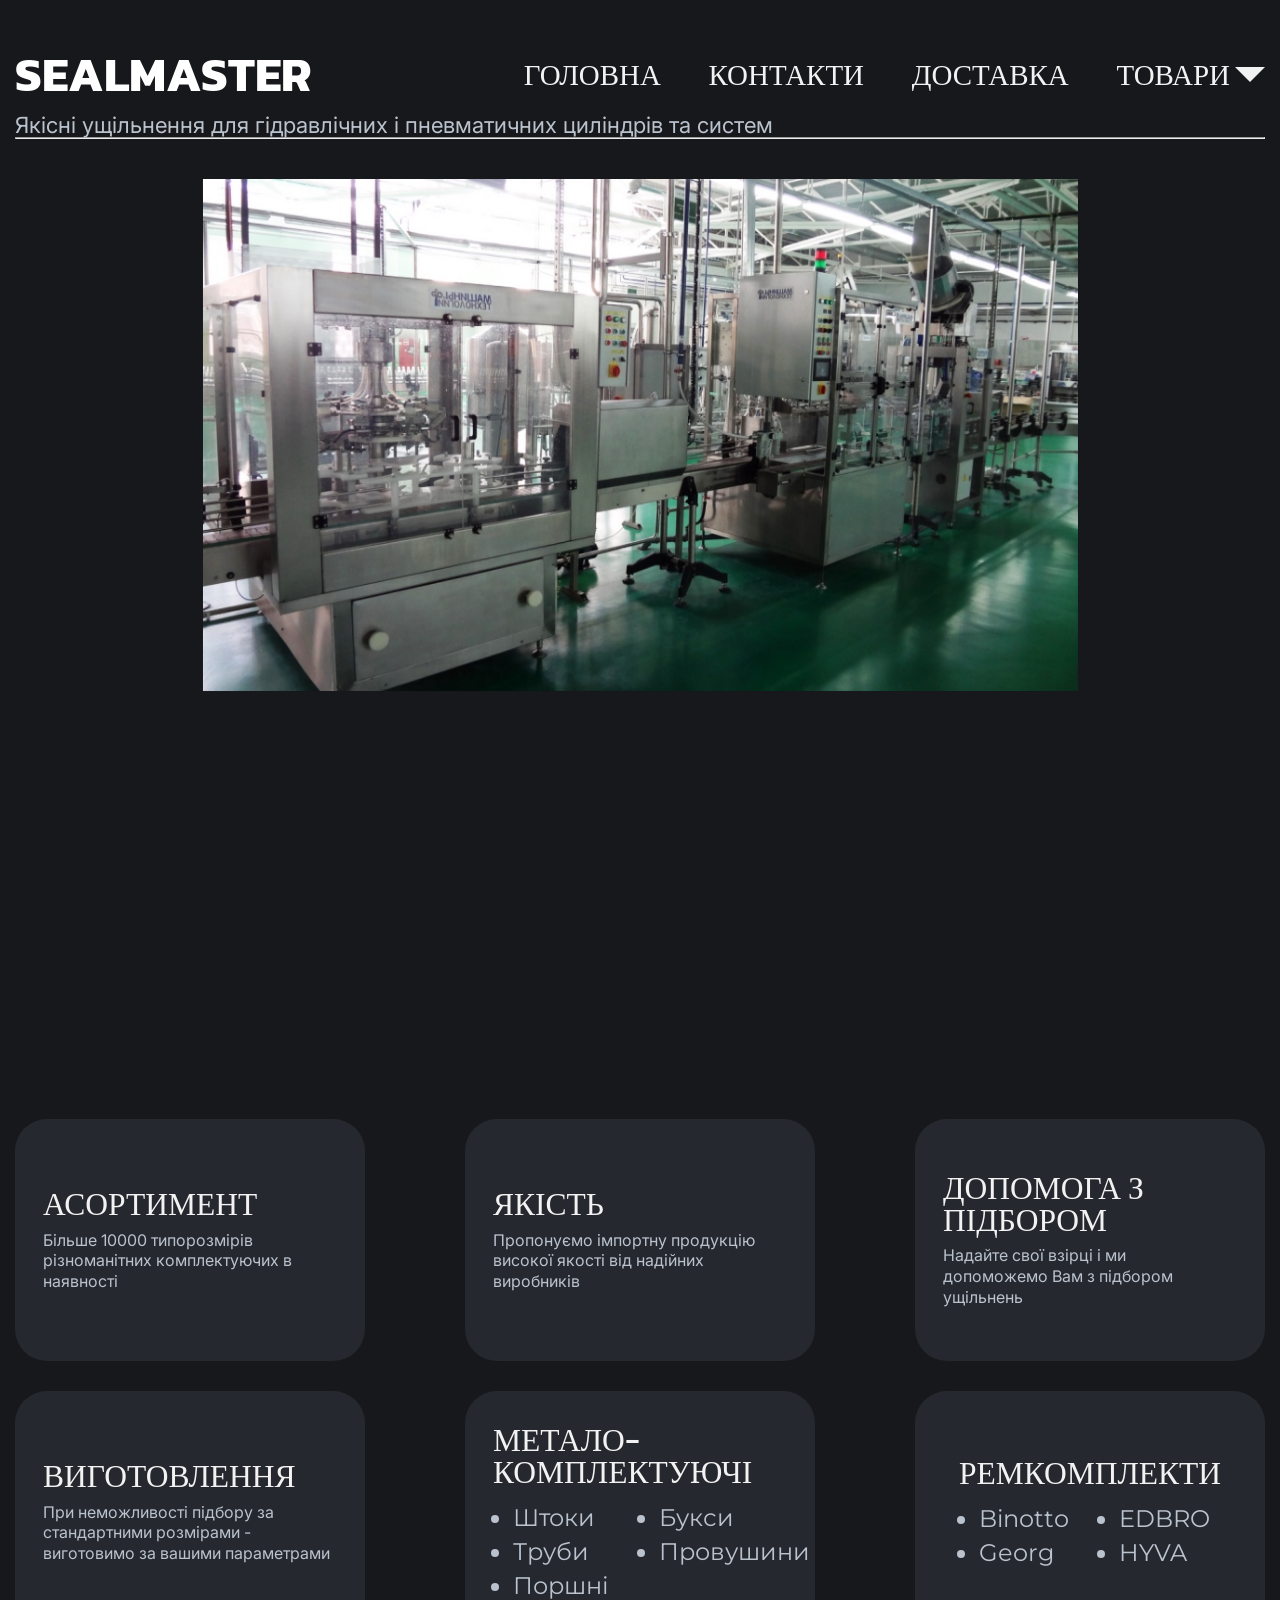
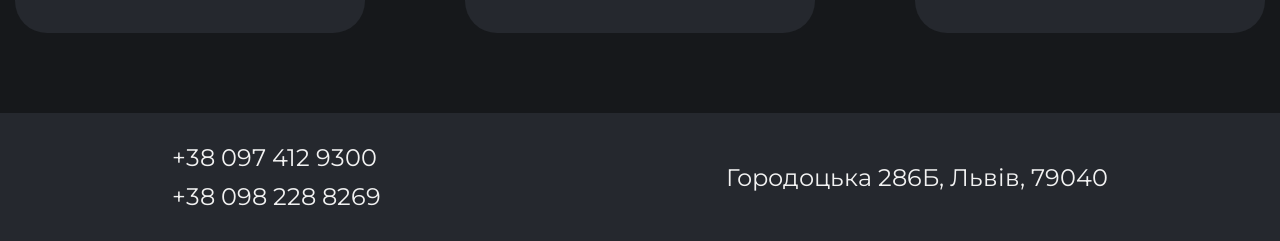
<file: index.html>
<!DOCTYPE html>
<html lang="en">

<head>
    <meta charset="UTF-8">
    <meta http-equiv="X-UA-Compatible" content="IE=edge">
    <meta name="viewport" content="width=device-width, initial-scale=1.0">
    <title>Головна сторінка</title>
    <link rel="stylesheet" href="./style.css">
    <link href="./photos/favicon.ico" rel="shortcut icon" type="image/vnd.microsoft.icon" />
    <link rel="stylesheet" href="https://unpkg.com/swiper/swiper-bundle.min.css">
</head>

<body>
    <div id="burger-back"></div>
    <span id="times">&times;</span>
    <div class="wrapper">
        <header>
            <nav>
                <a style="text-decoration: none;" href="#">
                    <h1 class="title">SEALMASTER</h1>
                </a>
                <ul id="header-menu">
                    <a href="#">Головна</a>
                    <a href="./pages/contacts.html">Контакти</a>
                    <a href="./pages/delivery.html">Доставка</a>
                    <a href="./pages/goods.html" id="goods-header">Товари <div id="triangle"></div>
                    </a>
                    <span class="drop-menu-wrap" id="drop-menu-wrap">
                        <span id="drop-menu">
                            <a target="_blank" href="./pages/goods-pages/hydraulics.html">Гідравліка</a>
                            <a target="_blank" href="./pages/goods-pages/pneumatic.html">Пневматичні ущільнення</a>
                            <a target="_blank" href="./pages/goods-pages/rings.html">Кільця ущільнюючі</a>
                            <a target="_blank" href="./pages/goods-pages/mandjets.html">Манжети армовані (сальники) </a>
                            <a target="_blank" href="./pages/goods-pages/remcoplects.html">Ремкомплекти </a>
                            <a target="_blank" href="./pages/goods-pages/metal-components.html">Метало-комплектуючі </a>
                            <a target="_blank" href="./pages/goods-pages/non-standard.html">Нестандартні ущільнення </a>
                            <a target="_blank" href="./pages/goods-pages/katalogs.html">Каталоги </a>
                        </span>
                    </span>
                </ul>
                <div id="menu-icon">
                    <span></span>
                    <span></span>
                    <span></span>
                </div>

            </nav>
            <p>Якісні ущільнення для гідравлічних і пневматичних циліндрів та систем
            </p>
        </header>
        <hr>
        <section>

            <div class="sw-cont">
                <div class="swiper-container">
                    <div class="swiper-wrapper">
                        <div class="swiper-slide"><img src="./photos/виробництво.jpg" alt="Фото 1"></div>
                        <div class="swiper-slide"><img src="./photos/двигун.jpg" alt="Фото 2"></div>
                        <div class="swiper-slide"><img src="./photos/кран.jpg" alt="Фото 3"></div>
                    </div>
                </div>
            </div>

            <div class="six-boxes">
                <span class="box">
                    <span class="box-content">
                        <h2>Асортимент</h2>
                        <p>Більше 10000 типорозмірів різноманітних комплектуючих в наявності</p>
                    </span>
                </span>
                <span class="box">
                    <span class="box-content">
                        <h2>Якість</h2>
                        <p>Пропонуємо імпортну продукцію високої якості від надійних виробників
                        </p>
                    </span>
                </span>
                <span class="box">
                    <span class="box-content">
                        <h2>Допомога з підбором</h2>
                        <p>Надайте свої взірці і ми допоможемо Вам з підбором ущільнень</p>
                    </span>
                </span>
                <span class="box">
                    <span class="box-content">
                        <h2>Виготовлення</h2>
                        <p>При неможливості підбору за стандартними розмірами - виготовимо за вашими параметрами</p>
                    </span>
                </span>
                <span class="box">
                    <span class="box-content">
                        <h2>Метало-комплектуючі</h2>
                        <span class="box-content-list">
                            <ul>
                                <li>Штоки</li>
                                <li>Труби</li>
                                <li>Поршні</li>
                            </ul>
                            <ul>
                                <li>Букси</li>
                                <li>Провушини</li>
                            </ul>
                        </span>

                    </span>
                </span>
                <span class="box">
                    <span class="box-content">
                        <h2>Ремкомплекти</h2>
                        <span class="box-content-list">
                            <ul>
                                <li>Binotto</li>
                                <li>Georg</li>
                            </ul>
                            <ul>
                                <li>EDBRO</li>
                                <li>HYVA</li>
                            </ul>
                        </span>



                    </span>
                </span>
            </div>
    </div>

    <div class="main-footer">
        <div>
            <p> +38 097 412 9300</p>
            <p> +38 098 228 8269</p>
        </div>
        <p>Городоцька 286Б, Львів, 79040</p>
    </div>
    <script src="https://unpkg.com/swiper/swiper-bundle.min.js"></script>
    <script>
        var mySwiper = new Swiper('.swiper-container', {
            slidesPerView: 1,
            freeMode: true,
            loop: true,
            autoplay: {
                delay: 3000,
            },
            speed: 1000,
            effect: 'fade'
        })
    </script>
    <script src="./script.js"></script>
</body>

</html>
</file>
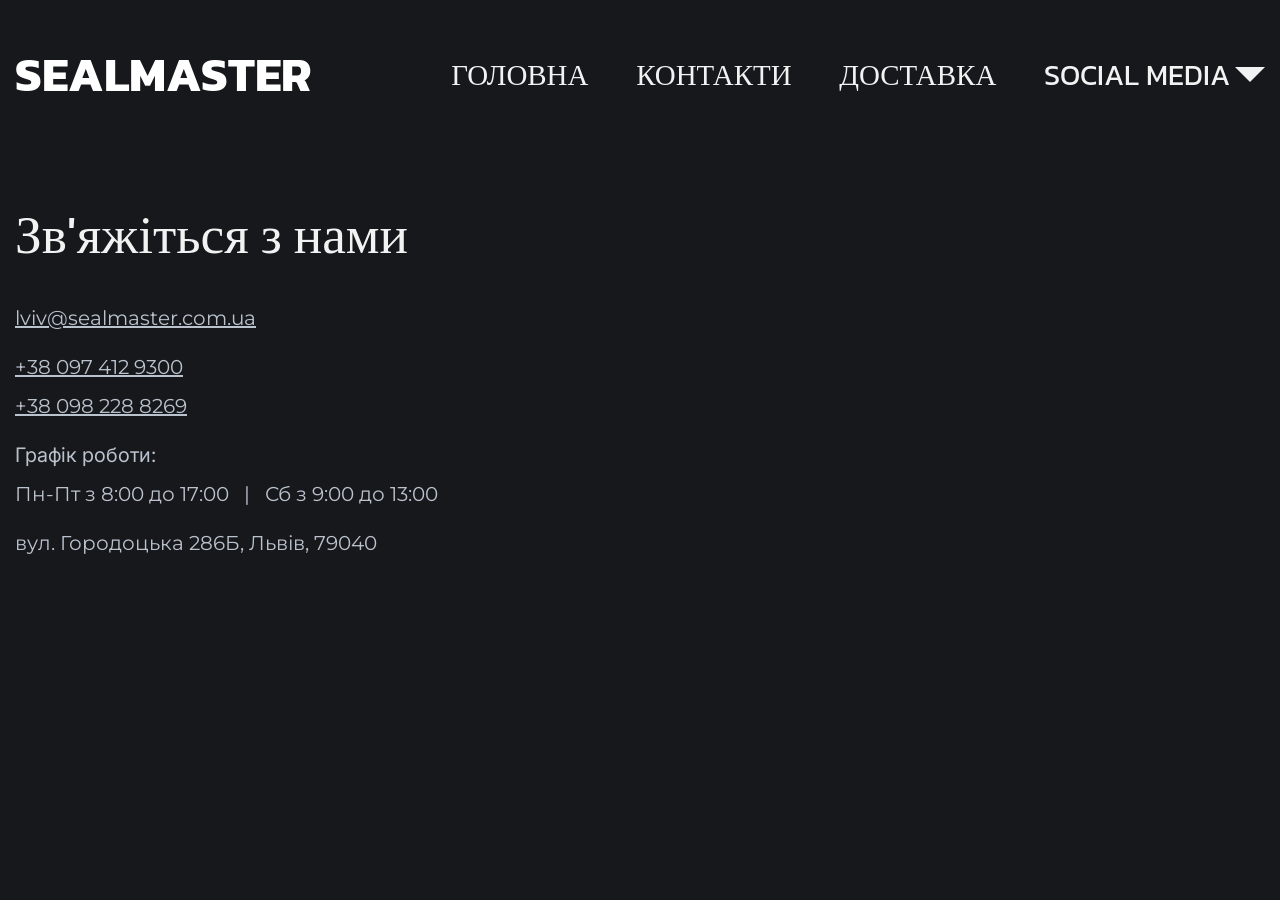
<file: pages/contacts.html>
<!DOCTYPE html>
<html lang="en">

<head>
    <meta charset="UTF-8">
    <meta name="viewport" content="width=device-width, initial-scale=1.0">
    <title>Контакти</title>
    <link href="../photos/favicon.ico" rel="shortcut icon" type="image/vnd.microsoft.icon" />
    <link rel="stylesheet" href="../style.css">
</head>

<body>
    <div id="burger-back"></div>
    <span id="times">&times;</span>


    <div class="wrapper">
        <header>
            <nav>
                <a style="text-decoration: none;" href="../index.html">
                    <h1 class="title">SEALMASTER</h1>
                </a>
                <ul id="header-menu">
                    <a href="../index.html">Головна</a>
                    <a href="#">Контакти</a>
                    <a href="./delivery.html">Доставка</a>
                    <a href="./pages/goods.html" id="goods-header">Social Media <div id="triangle"></div>
                    </a>
                    <span class="drop-menu-wrap" id="drop-menu-wrap">
                        <span id="drop-menu">
                            <a target="_blank" href="../pages/goods-pages/hydraulics.html">Гідравліка</a>
                            <a target="_blank" href="../pages/goods-pages/pneumatic.html">Пневматичні ущільнення</a>
                            <a target="_blank" href="../pages/goods-pages/rings.html">Кільця ущільнюючі</a>
                            <a target="_blank" href="../pages/goods-pages/mandjets.html">Манжети армовані (сальники) </a>
                            <a target="_blank" href="../pages/goods-pages/remcoplects.html">Ремкомплекти </a>
                            <a target="_blank" href="../pages/goods-pages/metal-components.html">Метало-комплектуючі </a>
                            <a target="_blank" href="../pages/goods-pages/non-standard.html">Нестандартні ущільнення </a>
                            <a target="_blank" href="../pages/goods-pages/katalogs.html">Каталоги </a>
                        </span>
                    </span>
                </ul>
                <div id="menu-icon">
                    <span></span>
                    <span></span>
                    <span></span>
                </div>

            </nav>
        </header>
        <footer>
            <div class="footer-left">
                <h1 class="section-light-h1">Зв'яжіться з нами </h1>
                <div class="footer-info">
                    <span>
                        <a href="mailto:lviv@sealmaster.com.ua">lviv@sealmaster.com.ua</a>
                    </span>
                    <span style="display: flex; flex-direction: column;">
                        <a class="phone" href="tel:+380974129300" class="header-call" rel="nofollow">+38 097 412
                            9300</a>
                        <a class="phone" href="tel:+380974129300" class="header-call" rel="nofollow">+38 098 228
                            8269</a>
                    </span>
                    <span class="schedule">
                        Графік роботи:
                        <span>
                            <p>Пн-Пт з 8:00 до 17:00</p>
                            <p>|</p>
                            <p>Сб з 9:00 до 13:00</p>
                        </span>
                    </span>
                    <span>
                        <p>вул. Городоцька 286Б, Львів, 79040</p>
                    </span>
                </div>
            </div>
            <div class="footer-right">
                <iframe
                    src="https://www.google.com/maps/embed?pb=!1m18!1m12!1m3!1d643.507240428633!2d23.921730269609704!3d49.82312086343055!2m3!1f0!2f0!3f0!3m2!1i1024!2i768!4f13.1!3m3!1m2!1s0x473ae760a06d7a11%3A0xed1c016df72d1245!2z0JPRltC00YDQsNCy0LvRltC6INC10LrRgdC_0YDQtdGBINCi0J7Qkg!5e0!3m2!1suk!2sua!4v1698581577497!5m2!1suk!2sua"
                    width="600" height="450" style="border:0;" allowfullscreen="" loading="lazy"
                    referrerpolicy="no-referrer-when-downgrade"></iframe>
            </div>
        </footer>
    </div>

<script src="../script.js"></script>
</body>

</html>
</file>
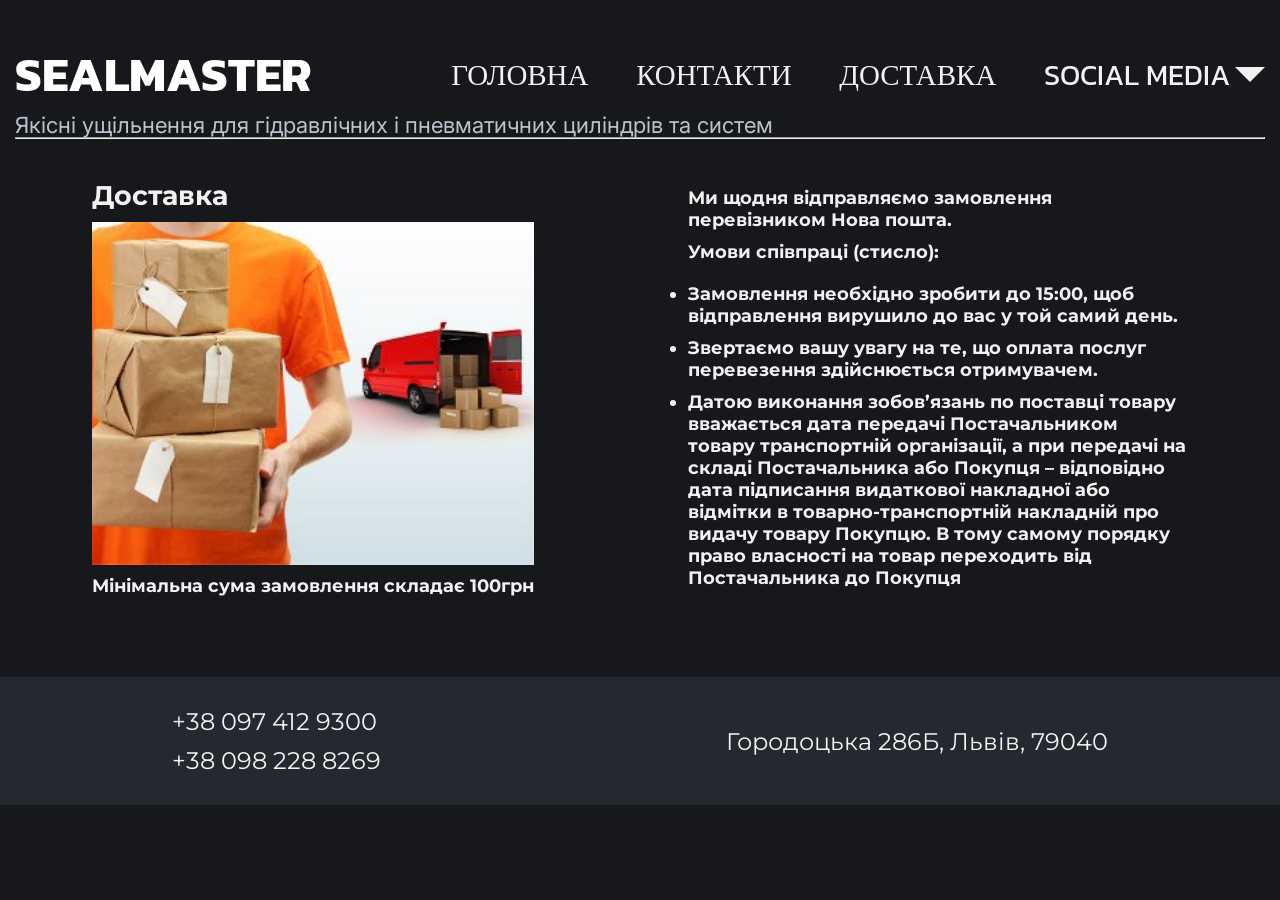
<file: pages/delivery.html>
<!DOCTYPE html>
<html lang="en">

<head>
    <meta charset="UTF-8">
    <meta http-equiv="X-UA-Compatible" content="IE=edge">
    <meta name="viewport" content="width=device-width, initial-scale=1.0">
    <title>Доставка</title>
    <link rel="stylesheet" href="../style.css">
    <link href="../photos/favicon.ico" rel="shortcut icon" type="image/vnd.microsoft.icon" />
    <link rel="stylesheet" href="https://unpkg.com/swiper/swiper-bundle.min.css">
</head>

<body>
    <div id="burger-back"></div>
    <span id="times">&times;</span>
    <div class="wrapper">
        <header>
            <nav>
                <a style="text-decoration: none;" href="../index.html">
                    <h1 class="title">SEALMASTER</h1>
                </a>
                <ul id="header-menu">
                    <a href="../index.html">Головна</a>
                    <a href="./contacts.html">Контакти</a>
                    <a href="#">Доставка</a>
                    <a href="./pages/goods.html" id="goods-header">Social Media <div id="triangle"></div>
                    </a>
                    <span class="drop-menu-wrap" id="drop-menu-wrap">
                        <span id="drop-menu">
                            <a target="_blank" href="../pages/goods-pages/hydraulics.html">Гідравліка</a>
                            <a target="_blank" href="../pages/goods-pages/pneumatic.html">Пневматичні ущільнення</a>
                            <a target="_blank" href="../pages/goods-pages/rings.html">Кільця ущільнюючі</a>
                            <a target="_blank" href="../pages/goods-pages/mandjets.html">Манжети армовані (сальники)
                            </a>
                            <a target="_blank" href="../pages/goods-pages/remcoplects.html">Ремкомплекти </a>
                            <a target="_blank" href="../pages/goods-pages/metal-components.html">Метало-комплектуючі
                            </a>
                            <a target="_blank" href="../pages/goods-pages/non-standard.html">Нестандартні ущільнення
                            </a>
                            <a target="_blank" href="../pages/goods-pages/katalogs.html">Каталоги </a>

                        </span>
                    </span>
                </ul>
                <div id="menu-icon">
                    <span></span>
                    <span></span>
                    <span></span>
                </div>

            </nav>
            <p>Якісні ущільнення для гідравлічних і пневматичних циліндрів та систем
            </p>
        </header>
        <hr>

        <section class="del-section">
            <div class="del-left">
                <h1>Доставка</h1>
                <img src="../photos/del.jpg" alt="доставка">
                <p>Мінімальна сума замовлення складає 100грн</p>
            </div>
            <div class="del-right">
                <p>Ми щодня відправляємо замовлення перевізником Нова пошта.</p>
                <p>Умови співпраці (стисло):</p>
                <ul>
                    <li>Замовлення необхідно зробити до 15:00, щоб відправлення вирушило до вас у той самий день.</li>
                    <li>Звертаємо вашу увагу на те, що оплата послуг перевезення здійснюється отримувачем.</li>
                    <li>Датою виконання зобов’язань по поставці товару вважається дата передачі Постачальником товару
                        транспортній організації, а при передачі на складі Постачальника або Покупця – відповідно дата
                        підписання видаткової накладної або відмітки в товарно-транспортній накладній про видачу товару
                        Покупцю. В тому самому порядку право власності на товар переходить від Постачальника до Покупця
                    </li>
                </ul>
            </div>
        </section>
    </div>

    <div class="main-footer">
        <div>
            <p> +38 097 412 9300</p>
            <p> +38 098 228 8269</p>
        </div>
        <p>Городоцька 286Б, Львів, 79040</p>
    </div>
    <script src="../script.js"></script>
</body>

</html>
</file>
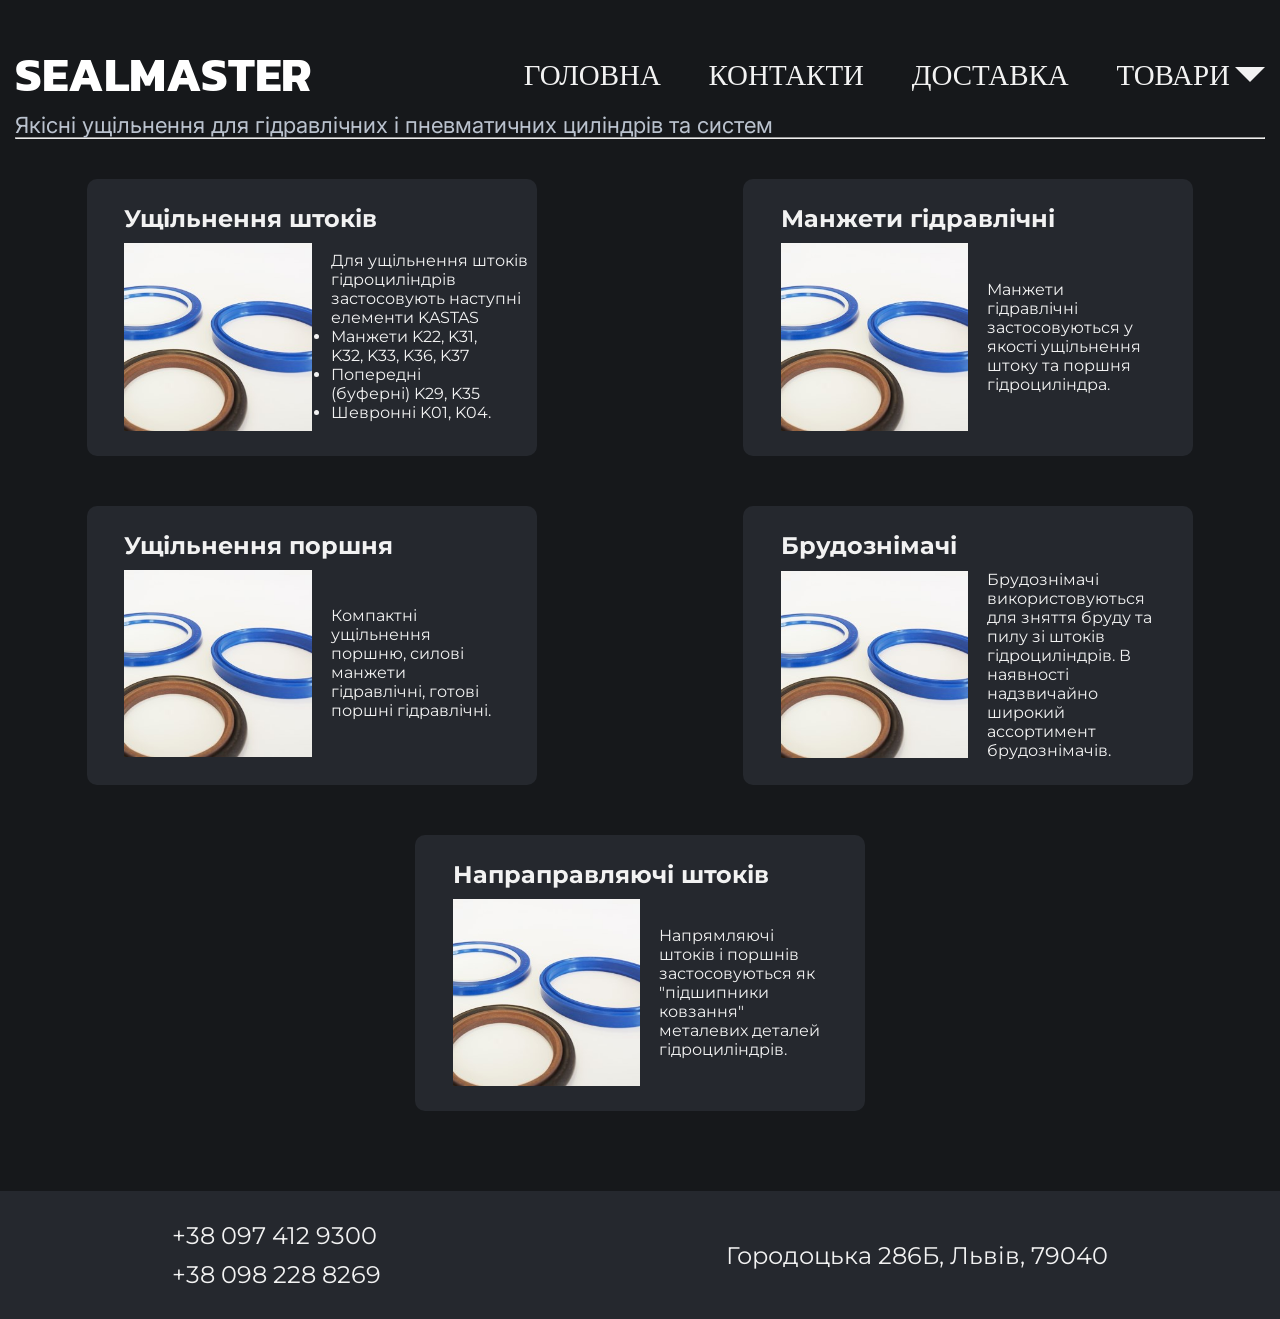
<file: pages/hydraulics.html>
<!DOCTYPE html>
<html lang="en">

<head>
    <meta charset="UTF-8">
    <meta http-equiv="X-UA-Compatible" content="IE=edge">
    <meta name="viewport" content="width=device-width, initial-scale=1.0">
    <title>Гідравліка</title>
    <link rel="stylesheet" href="../style.css">
    <link href="/photos/favicon.ico" rel="shortcut icon" type="image/vnd.microsoft.icon" />
    <link rel="stylesheet" href="https://unpkg.com/swiper/swiper-bundle.min.css">
    <style>
        section {
            display: flex;
            flex-wrap: wrap;
            gap: 5%;
            row-gap: 50px;
            justify-content: space-around;
        }

        section a {
            color: #F2F2F2;
            background-color: #25282e;
            width: 30%;
            text-decoration: none;
            padding: 2% 3%;
            border-radius: 10px;
            display: flex;
            flex-direction: column;
            gap: 10px;
        }

        section a div {
            display: flex;
            width: 100%;
            gap: 5%;
            justify-content: center;
            align-items: center;
        }

        section a div img {
            width: 50%;
        }
        section a div p{
            width: 130%;
        }
    </style>
</head>

<body>
    <div id="burger-back"></div>
    <span id="times">&times;</span>
    <div class="wrapper">
        <header>
            <nav>
                <a style="text-decoration: none;" href="/index.html">
                    <h1 class="title">SEALMASTER</h1>
                </a>
                <ul id="header-menu">
                    <a href="/index.html">Головна</a>
                    <a href="../contacts.html">Контакти</a>
                    <a href="../delivery.html">Доставка</a>
                    <a href="../goods.html" id="goods-header">Товари<div id="triangle"></div>
                    </a>
                    <span class="drop-menu-wrap" id="drop-menu-wrap">
                        <span id="drop-menu">
                            <a target="_blank" href="#">Гідравліка</a>
                            <a target="_blank" href="./pneumatic.html">Пневматичні ущільнення</a>
                            <a target="_blank" href="./rings.html">Кільця ущільнюючі</a>
                            <a target="_blank" href="./mandjets.html">Манжети армовані (сальники) </a>
                            <a target="_blank" href="./remcoplects.html">Ремкомплекти </a>
                            <a target="_blank" href="./metal-components.html">Метало-комплектуючі </a>
                            <a target="_blank" href="./non-standard.html">Нестандартні ущільнення </a>
                            <a target="_blank" href="./katalogs.html">Каталоги </a>
                        </span>
                    </span>
                </ul>
                <div id="menu-icon">
                    <span></span>
                    <span></span>
                    <span></span>
                </div>

            </nav>
            <p>Якісні ущільнення для гідравлічних і пневматичних циліндрів та систем
            </p>
        </header>
        <hr>

        <section>
            <a href="./goods-pages/huidraulics-pages/page1.html">
                <h1>Ущільнення штоків</h1>
                <div>
                    <img src="/photos/ущільненння.jpg" alt="">
                    <span>
                        <p>Для ущільнення штоків гідроциліндрів застосовують наступні елементи KASTAS</p>
                        <ul>
                            <li>Манжети K22, K31, K32, K33, K36, K37</li>
                            <li>Попередні (буферні) K29, K35</li>
                            <li>Шевронні K01, K04.</li>
                        </ul>
                    </span>
                </div>
            </a>
            <a href="./huidraulics-pages/page1.html">
                <h1>Манжети гідравлічні</h1>
                <div>
                    <img src="/photos/ущільненння.jpg" alt="">
                    <p>Манжети гідравлічні застосовуються у якості ущільнення штоку та поршня гідроциліндра.
                    </p>
                </div>
            </a>
            <a href="./huidraulics-pages/page1.html">
                <h1>Ущільнення поршня</h1>
                <div>
                    <img src="/photos/ущільненння.jpg" alt="">
                    <p>Компактні ущільнення поршню, силові манжети гідравлічні, готові поршні гідравлічні.
                    </p>
                </div>
            </a>
            <a href="./huidraulics-pages/page1.html">
                <h1>Брудознімачі</h1>
                <div>
                    <img src="/photos/ущільненння.jpg" alt="">
                    <p>Брудознімачі використовуються для зняття бруду та пилу зі штоків гідроциліндрів.
                        В наявності надзвичайно широкий ассортимент брудознімачів.
                    </p>
                </div>
            </a>
            <a href="./huidraulics-pages/page1.html">
                <h1>Напраправляючі штоків</h1>
                <div>
                    <img src="/photos/ущільненння.jpg" alt="">
                    <p>Напрямляючі штоків і поршнів застосовуються як "підшипники ковзання" металевих деталей
                        гідроциліндрів.
                    </p>
                </div>
            </a>
        </section>


    </div>

    <div class="main-footer">
        <div>
            <p> +38 097 412 9300</p>
            <p> +38 098 228 8269</p>
        </div>
        <p>Городоцька 286Б, Львів, 79040</p>
    </div>
    <script src="/script.js"></script>
</body>

</html>
</file>
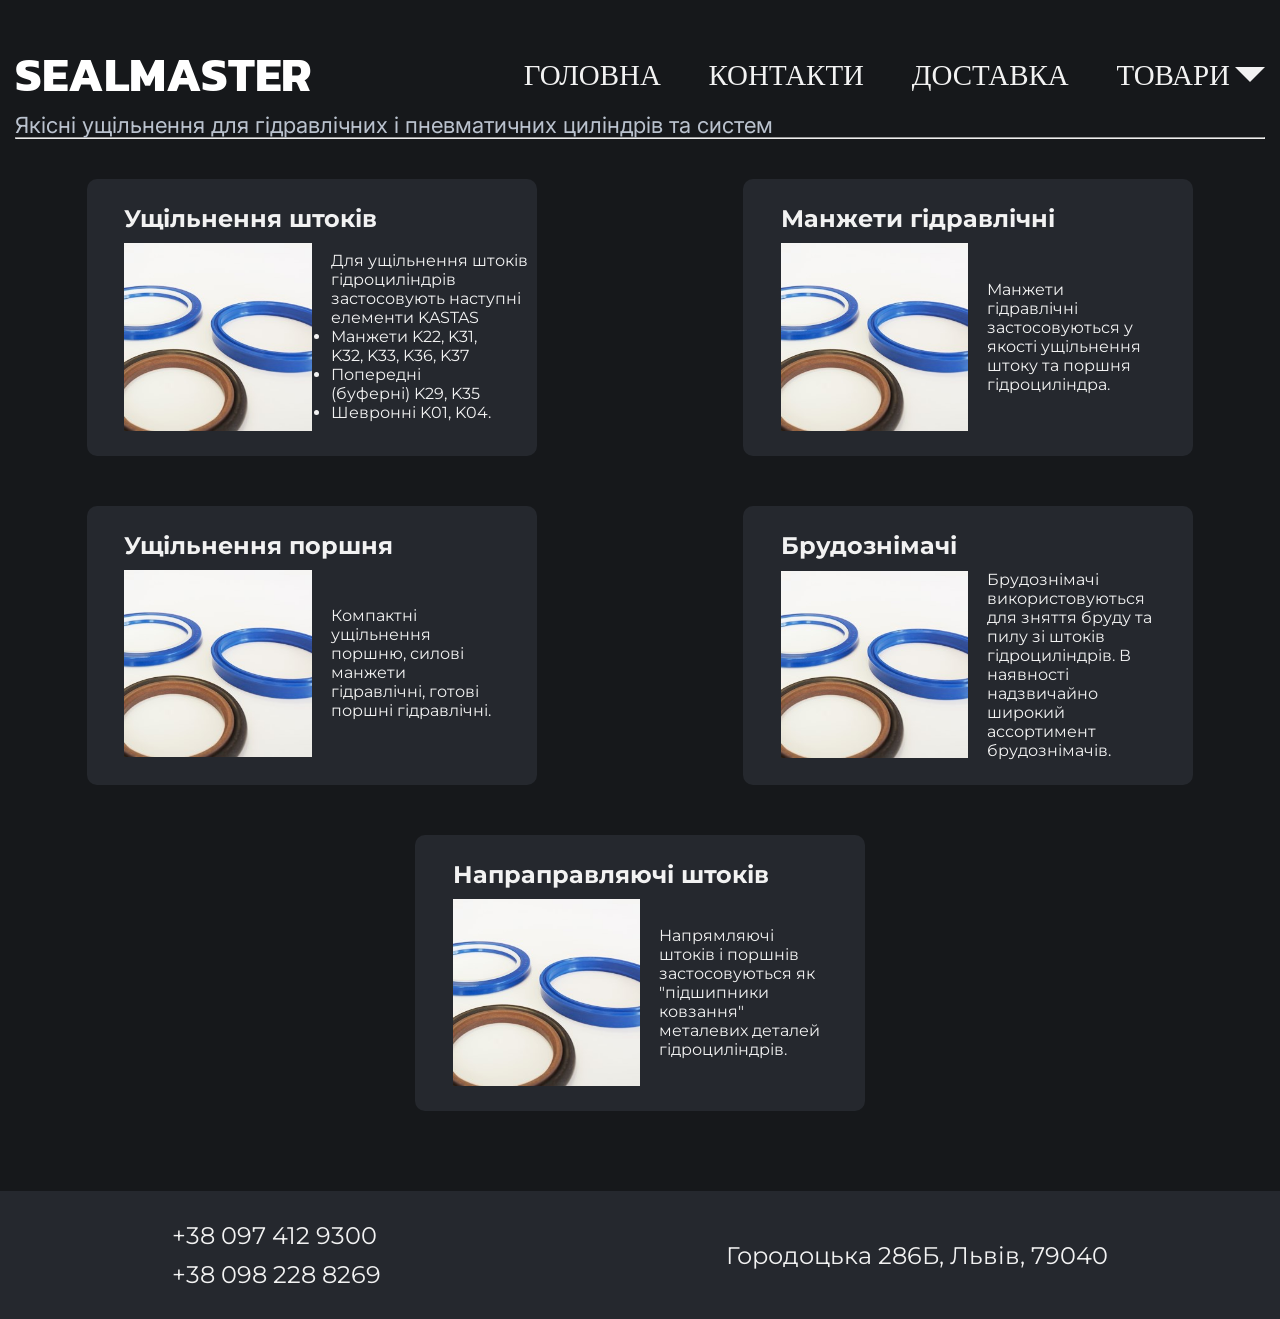
<file: pages/goods-pages/katalogs.html>
<!DOCTYPE html>
<html lang="en">

<head>
    <meta charset="UTF-8">
    <meta http-equiv="X-UA-Compatible" content="IE=edge">
    <meta name="viewport" content="width=device-width, initial-scale=1.0">
    <title>Гідравліка</title>
    <link rel="stylesheet" href="/style.css">
    <link href="/photos/favicon.ico" rel="shortcut icon" type="image/vnd.microsoft.icon" />
    <link rel="stylesheet" href="https://unpkg.com/swiper/swiper-bundle.min.css">
    <style>
        section {
            display: flex;
            flex-wrap: wrap;
            gap: 5%;
            row-gap: 50px;
            justify-content: space-around;
        }

        section a {
            color: #F2F2F2;
            background-color: #25282e;
            width: 30%;
            text-decoration: none;
            padding: 2% 3%;
            border-radius: 10px;
            display: flex;
            flex-direction: column;
            gap: 10px;
        }

        section a div {
            display: flex;
            width: 100%;
            gap: 5%;
            justify-content: center;
            align-items: center;
        }

        section a div img {
            width: 50%;
        }
        section a div p{
            width: 130%;
        }
    </style>
</head>

<body>
    <div id="burger-back"></div>
    <span id="times">&times;</span>
    <div class="wrapper">
        <header>
            <nav>
                <a style="text-decoration: none;" href="/index.html">
                    <h1 class="title">SEALMASTER</h1>
                </a>
                <ul id="header-menu">
                    <a href="/index.html">Головна</a>
                    <a href="../contacts.html">Контакти</a>
                    <a href="../delivery.html">Доставка</a>
                    <a href="../goods.html" id="goods-header">Товари<div id="triangle"></div>
                    </a>
                    <span class="drop-menu-wrap" id="drop-menu-wrap">
                        <span id="drop-menu">
                            <a target="_blank" href="#">Гідравліка</a>
                            <a target="_blank" href="./pneumatic.html">Пневматичні ущільнення</a>
                            <a target="_blank" href="./rings.html">Кільця ущільнюючі</a>
                            <a target="_blank" href="./mandjets.html">Манжети армовані (сальники) </a>
                            <a target="_blank" href="./remcoplects.html">Ремкомплекти </a>
                            <a target="_blank" href="./metal-components.html">Метало-комплектуючі </a>
                            <a target="_blank" href="./non-standard.html">Нестандартні ущільнення </a>
                            <a target="_blank" href="./katalogs.html">Каталоги </a>
                        </span>
                    </span>
                </ul>
                <div id="menu-icon">
                    <span></span>
                    <span></span>
                    <span></span>
                </div>

            </nav>
            <p>Якісні ущільнення для гідравлічних і пневматичних циліндрів та систем
            </p>
        </header>
        <hr>

        <section>
            <a href="./huidraulics-pages/page1.html">
                <h1>Ущільнення штоків</h1>
                <div>
                    <img src="/photos/ущільненння.jpg" alt="">
                    <span>
                        <p>Для ущільнення штоків гідроциліндрів застосовують наступні елементи KASTAS</p>
                        <ul>
                            <li>Манжети K22, K31, K32, K33, K36, K37</li>
                            <li>Попередні (буферні) K29, K35</li>
                            <li>Шевронні K01, K04.</li>
                        </ul>
                    </span>
                </div>
            </a>
            <a href="./huidraulics-pages/page1.html">
                <h1>Манжети гідравлічні</h1>
                <div>
                    <img src="/photos/ущільненння.jpg" alt="">
                    <p>Манжети гідравлічні застосовуються у якості ущільнення штоку та поршня гідроциліндра.
                    </p>
                </div>
            </a>
            <a href="./huidraulics-pages/page1.html">
                <h1>Ущільнення поршня</h1>
                <div>
                    <img src="/photos/ущільненння.jpg" alt="">
                    <p>Компактні ущільнення поршню, силові манжети гідравлічні, готові поршні гідравлічні.
                    </p>
                </div>
            </a>
            <a href="./huidraulics-pages/page1.html">
                <h1>Брудознімачі</h1>
                <div>
                    <img src="/photos/ущільненння.jpg" alt="">
                    <p>Брудознімачі використовуються для зняття бруду та пилу зі штоків гідроциліндрів.
                        В наявності надзвичайно широкий ассортимент брудознімачів.
                    </p>
                </div>
            </a>
            <a href="./huidraulics-pages/page1.html">
                <h1>Напраправляючі штоків</h1>
                <div>
                    <img src="/photos/ущільненння.jpg" alt="">
                    <p>Напрямляючі штоків і поршнів застосовуються як "підшипники ковзання" металевих деталей
                        гідроциліндрів.
                    </p>
                </div>
            </a>
        </section>


    </div>

    <div class="main-footer">
        <div>
            <p> +38 097 412 9300</p>
            <p> +38 098 228 8269</p>
        </div>
        <p>Городоцька 286Б, Львів, 79040</p>
    </div>
    <script src="/script.js"></script>
</body>

</html>
</file>
<file: style.css>
@import url('https://fonts.googleapis.com/css2?family=Kanit:wght@400;500&display=swap');
@import url('https://fonts.googleapis.com/css2?family=Inter&display=swap');
@import url('https://fonts.googleapis.com/css2?family=Montserrat&display=swap');

#burger-back {
    width: 100%;
    height: 100vh;
    background-color: #16181B;
    position: fixed;
    top: 0;
    display: none;
    z-index: 1;
}

#menu-icon,
header nav ul,
#times {
    z-index: 2;
}

nav ul a,
nav ul li {
    text-transform: uppercase;
    color: #F2F2F2;
    text-decoration: none;
    font-family: 'Kanit';
    font-style: normal;
    font-weight: 400;
    font-size: calc(20px + .7vw);
    list-style: none;
}

nav ul {
    display: flex;
    gap: 5%;
    width: 90%;
    justify-content: flex-end;
}


#times {
    color: #ffffff;
    font-size: 32px;
    position: absolute;
    right: 5%;
    cursor: pointer;
    display: none;
}

#drop-menu-wrap {
    position: absolute;
    top: 65%;
    width: 29%;
    transition: .5s ease;
    max-height: 0px;
    overflow: hidden;
    -webkit-transition: .5s ease;
    -moz-transition: .5s ease;
    -ms-transition: .5s ease;
    -o-transition: .5s ease;
}

#drop-menu {
    display: flex;
    flex-direction: column;
    align-items: flex-end;
    background-color: #25282e;
    gap: 20px;
    padding: 3% 3%;
    border-radius: 10%;
    -webkit-border-radius: 10%;
    -moz-border-radius: 10%;
    -ms-border-radius: 10%;
    -o-border-radius: 10%;
}

#drop-menu a {
    font-size: calc(16px + .3vw);
    font-family: 'Gill Sans', 'Gill Sans MT', Calibri, 'Trebuchet MS', sans-serif;
    transition: font-size 0.3s ease;
}

#drop-menu a:hover {
    font-size: calc(16px + .5vw);
}

.drop-active {
    max-height: 600px !important;
    overflow: hidden;
}

#triangle {
    width: 0;
    height: 0;
    border-width: 15px 15px 0 15px;
    border-color: #F2F2F2 transparent transparent transparent;
    border-style: solid;
    transition: .2s;
    -webkit-transition: .2s;
    -moz-transition: .2s;
    -ms-transition: .2s;
    -o-transition: .2s;
}

.triangle-active {
    border-width: 0px 15px 15px 15px !important;
    border-color: transparent transparent #F2F2F2 transparent !important;
}

#goods {
    display: flex;
    gap: 10px;
    align-items: center
}

#menu-icon {
    display: flex;
    flex-direction: column;
    justify-content: space-between;
    height: 18px;
    width: 24px;
    cursor: pointer;

}

#menu-icon span {
    display: block;
    height: 3px;
    width: 100%;
    background-color: #F2F2F2;
    border-radius: 2px;
}

.title {
    font-family: Kanit;
    color: #ffffff;
    font-size: 48px;
}

#goods-header {
    display: flex;
    align-items: center;
    gap: 5px;
}

@media screen and (min-width:700px) {
    #menu-icon {
        display: none;
    }


}

* {
    margin: 0;
    padding: 0;
    box-sizing: 0;
    font-family: Montserrat;
}

body {
    background-color: #16181B;
}

.wrapper {
    max-width: 1350px;
    margin: 0 auto;
    margin-top: 50px;
    padding: 0 15px;
}

html,
body {
    width: 100%;
}

.light_h1 {
    font-family: Kanit;
    color: #F2F2F2;
}

header {
    position: relative;
}

header nav h1 {
    font-size: calc(20px + 3.5vw);
    line-height: 100%;
    text-transform: uppercase;
    max-width: 1097px;
}

header nav {
    display: flex;
    justify-content: space-between;
    align-items: center;
}

header nav img {
    width: 92px;
    height: 78px;
    margin-bottom: 10px;
}

header p {
    font-family: 'Inter';
    font-style: normal;
    font-weight: 400;
    font-size: calc(12px + .8vw);
    line-height: 24px;
    color: #BAC2CE;
    margin-top: 15px;
}

section {
    margin-top: 40px;
}

.swiper-container {
    width: 100%;
    height: 100%;
    overflow: hidden;
}

.sw-cont {
    display: flex;
    justify-content: center;
    align-items: center;
    height: 100vh;
}

.swiper-slide {
    display: flex !important;
    justify-content: center !important;
}

.swiper-slide img {
    width: 70%;
    height: 40vw;
}

html,
body {
    overflow-x: hidden;
}

.section-light-h1 {
    font-family: 'Kanit';
    font-style: normal;
    font-weight: 400;
    font-size: calc(20px + 2.6vw);
    line-height: 100%;
    color: #F2F2F2;
}


.six-boxes {
    display: flex;
    justify-content: space-between;
    margin-top: 40px;
    flex-wrap: wrap;
    gap: 30px;
}

.box-content img {
    width: 55px;
    height: 55px;
    margin-bottom: 20px;
}

.box {
    width: 28%;
    height: 242px;
    background: #25282E;
    border-radius: 32px;
    display: flex;
    justify-content: center;
    align-items: center;

}

.box-content {
    max-width: 294px;
    padding: 0 15px;
}

.box-content h2,
.box-content p {
    width: 99%;
}

.box-content h2 {
    font-family: 'Kanit';
    font-style: normal;
    font-weight: 400;
    font-size: calc(20px + .9vw);
    line-height: 100%;
    text-transform: uppercase;
    color: #F2F2F2;
    margin-bottom: 10px;
}

hr {
    color: #F2F2F2;

}

.box-content p {
    font-family: 'Inter';
    font-style: normal;
    font-weight: 400;
    font-size: 16px;
    line-height: 130%;
    color: #BAC2CE;
}

.box-content ul li {
    color: #BAC2CE;
    font-size: 24px;
    margin-top: 5px;
}

.box-content ul {
    padding-left: 20px;
}

.box-content-list {
    display: flex;
    gap: 30px;
}

footer {
    display: flex;
    justify-content: space-between;
    margin-top: 110px;
    margin-bottom: 74px;
}

.main-footer {
    background-color: #25282E;
    margin-top: 80px;
    display: flex;
    justify-content: space-around;
    align-items: center;
    color: #F2F2F2;
    font-size: 24px;
    padding: 30px 0;
}

.del-section {
    display: flex;
    justify-content: space-around;
    align-items: center;
    font-size: 18px;
    font-weight: bolder;
}

.del-left {
    color: #F2F2F2;
    display: flex;
    flex-direction: column;
    gap: 10px;
}

.del-right li {
    margin-top: 10px;
}

.del-right {
    color: #F2F2F2;
    display: flex;
    flex-direction: column;
    gap: 10px;
    max-width: 40%;
}

.main-footer div {
    display: flex;
    flex-direction: column;
    gap: 10px;
}


.footer-right,
.footer-left {
    width: 45%;
}

.footer-left img {
    width: 32px;
    height: 32px;
}

.footer-left span {
    font-family: 'Inter';
    font-style: normal;
    font-weight: 400;
    font-size: 20px;
    line-height: 120%;
    color: #BAC2CE;
    display: flex;
    gap: 15px;
}

.footer-info {
    margin-top: 45px;
    display: flex;
    flex-direction: column;
    gap: 25px;
}

.footer-right h1 {
    font-family: 'Kanit';
    font-style: normal;
    font-weight: 400;
    font-size: calc(20px + 2.6vw);
    line-height: 100%;
    color: #16181B;
}

footer .phone {
    color: #BAC2CE;
}

.schedule {
    display: flex;
    /* align-items: center; */
    flex-direction: column;
}

.footer-right-block {
    width: 48%;
    background: #FFFFFF;
    border-radius: 32px;
    display: flex;
    justify-content: center;
    align-items: center;
}

.footer-right {
    display: flex;
    gap: 20px;
}

.footer-right-block-body p {
    font-family: 'Inter';
    font-style: normal;
    font-weight: 400;
    font-size: 16px;
    line-height: 130%;
    color: #25282E;
    width: 80%;
    margin-top: 12px;

}

.footer-right-block-body h5 {
    font-family: 'Inter';
    font-style: normal;
    font-weight: 400;
    font-size: 20px;
    line-height: 120%;
    text-transform: uppercase;
    color: #BAC2CE;
    width: 60%;
    margin-top: 85px;
}

footer a {
    color: #BAC2CE;
}

/* .footer-info span span {
    display: flex;
    flex-direction: column;
    align-items: center;
} */

.footer-info .main-footer {
    display: flex;
    background-color: #25282E;
    margin-top: 80px;
    color: #F2F2F2;
    font-size: 24px;
    justify-content: space-around;
    align-items: center;
    padding: 20px 0;
}


.footer-right-block-body {
    width: 80%;
}

::-webkit-scrollbar-thumb:active {
    background: #8c9098;
}

::-webkit-scrollbar-thumb {
    background: #25282E;
    border-radius: 9999px;
    border-width: 1px;
}

::-webkit-scrollbar-track {
    background-color: #16181B;
}

::-webkit-scrollbar {
    width: 10px;
    border-radius: 10px;
}



@media screen and (max-width:1000px) {
    header p {
        width: 80%;
    }
}

@media screen and (max-width:900px) {

    .footer-right {
        flex-direction: column;
    }

    .footer-right-block {
        width: 100%;
        height: 180px;
    }

    .footer-right-block-body {
        width: 80%;
    }

    .footer-right-block-body h5 {
        margin-top: 15px;
        width: 100%;

    }

    .footer-right-block-body p {
        margin-top: 5px;
        width: 100%;
    }
}

@media screen and (max-width:800px) {
    .six-boxes {
        display: flex;
        margin-top: 40px;
        align-items: center;
        flex-direction: column;
        gap: 40px;
    }

    .box {
        width: 64%;
        height: 302px;
        background: #25282E;
        border-radius: 32px;
        display: flex;
        justify-content: center;
        align-items: center;
    }

    .box-content img {
        width: 75px;
        height: 75px;
        margin-bottom: 20px;
    }

    .box-content {
        max-width: 394px;
        padding: 0 0;
    }
}

@media screen and (max-width:700px) {
    nav ul {
        position: absolute;
        display: flex;
        flex-direction: column;
        align-items: center;
        height: 100vh;
        display: none;
    }

    header nav {
        justify-content: space-around;
    }


    #drop-menu-wrap {
        top: 100%;
        width: 70%;
    }

    #drop-menu {
        flex-direction: row;
        flex-wrap: wrap;
        align-items: center;
        justify-content: space-around;
        padding: 12% 3%;
        border-radius: 5%;
        -webkit-border-radius: 5%;
        -moz-border-radius: 5%;
        -ms-border-radius: 5%;
        -o-border-radius: 5%;
    }
}

@media screen and (max-width:550px) {
    header nav h1 {
        font-size: calc(14px + 3vw);
    }

    header p {
        display: none;
    }

    header nav img {
        width: 62px;
        height: 55px;
        position: relative;
        top: 10px;
    }

    hr {
        margin-top: 10px;
    }

    .wrapper {
        margin-top: 20px;
        padding: 0 20px;
    }

    .section-light-h1 {
        font-size: calc(20px + 1.7vw);
        text-align: center;
    }

    .box {
        width: 94%;
    }

    .box-content img {
        width: 55px;
        height: 55px;
    }

    footer {
        flex-direction: column-reverse;
        align-items: center;
        row-gap: 40px;
    }

    .footer-right {
        flex-direction: row;
        width: 95%;
    }

    .footer-right-block {
        height: 220px;
    }

    .footer-right h1 {
        font-size: calc(20px + 1.7vw);
    }

    .footer-right-block-body p {
        line-height: 100%;
        width: 96%;
    }

    .footer-right-block-body h5 {
        font-size: 16px;
        line-height: 110%;
        width: 100%;
    }

    .footer-left {
        width: 95%;
        align-items: center;
        display: flex;
        flex-direction: column;
    }
}



@media screen and (max-width:400px) {
    .box-content {
        max-width: 394px;
        padding: 20px 20px;
    }

    #drop-menu-wrap {
        top: 100%;
        width: 70%;
    }

    #drop-menu {
        flex-direction: row;
        flex-wrap: wrap;
        align-items: center;
        justify-content: space-around;
        padding: 12% 3%;
        border-radius: 5%;
        -webkit-border-radius: 5%;
        -moz-border-radius: 5%;
        -ms-border-radius: 5%;
        -o-border-radius: 5%;
    }
}
</file>
